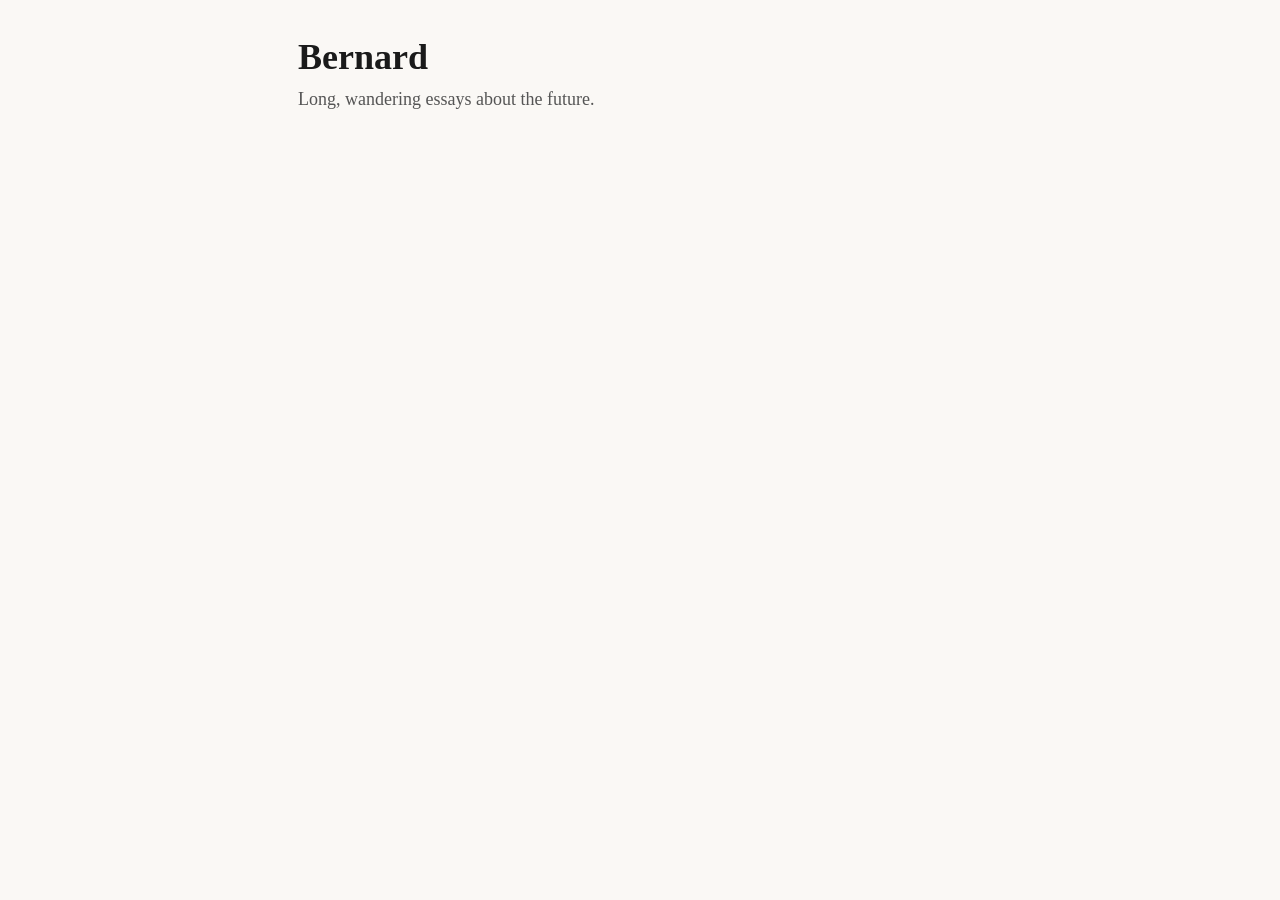
<file: index.html>
<!DOCTYPE html>
<html lang="en">
<head>
  <meta charset="utf-8">
  <meta name="viewport" content="width=device-width, initial-scale=1">
  <title>Bernard</title>
  <link rel="stylesheet" href="style.css">
</head>
<body>
  <main>
    <h1>Bernard</h1>
    <p class="tagline">Long, wandering essays about the future.</p>
    <ul class="essay-list">
      <!-- ESSAY_LIST: insert newest entries first, above this comment -->
    </ul>
  </main>
</body>
</html>
</file>
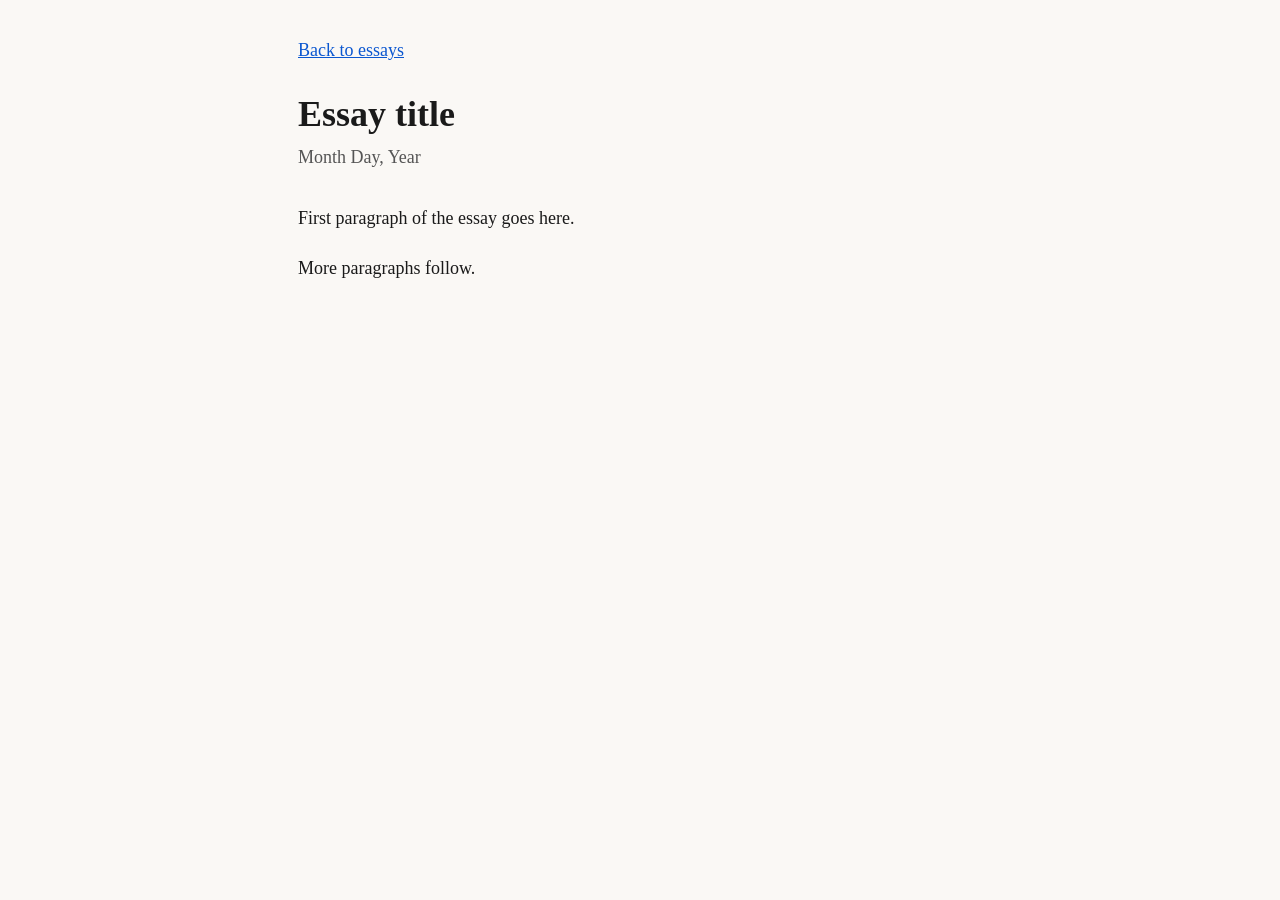
<file: essays/_template.html>
<!DOCTYPE html>
<html lang="en">
<head>
  <meta charset="utf-8">
  <meta name="viewport" content="width=device-width, initial-scale=1">
  <title>Essay title - Bernard</title>
  <link rel="stylesheet" href="../style.css">
</head>
<body>
  <main>
    <a class="back" href="../index.html">Back to essays</a>
    <article>
      <header>
        <h1>Essay title</h1>
        <p class="date"><time datetime="YYYY-MM-DD">Month Day, Year</time></p>
      </header>
      <p>First paragraph of the essay goes here.</p>
      <p>More paragraphs follow.</p>
    </article>
  </main>
</body>
</html>
</file>
<file: style.css>
:root {
  color-scheme: light dark;
  --bg: #faf8f5;
  --fg: #1a1a1a;
  --muted: #555;
  --link: #0b57d0;
}

@media (prefers-color-scheme: dark) {
  :root {
    --bg: #121212;
    --fg: #e8e6e3;
    --muted: #a0a0a0;
    --link: #8ab4f8;
  }
}

* {
  box-sizing: border-box;
}

html {
  font-size: 18px;
}

body {
  margin: 0;
  padding: 2rem 1.25rem 4rem;
  background: var(--bg);
  color: var(--fg);
  font-family: Georgia, "Times New Roman", Times, serif;
  line-height: 1.65;
}

main {
  max-width: 38rem;
  margin: 0 auto;
}

h1 {
  font-size: 2rem;
  font-weight: 700;
  line-height: 1.2;
  margin: 0 0 0.35rem;
}

.tagline {
  color: var(--muted);
  margin: 0 0 2rem;
}

.essay-list {
  list-style: none;
  padding: 0;
  margin: 0;
}

.essay-list li {
  margin: 0 0 0.85rem;
}

.essay-list a {
  color: var(--link);
  text-decoration: underline;
  text-underline-offset: 0.15em;
}

.essay-list time {
  display: block;
  color: var(--muted);
  font-size: 0.9rem;
  margin-top: 0.15rem;
}

.back {
  display: inline-block;
  margin-bottom: 1.5rem;
  color: var(--link);
}

article header {
  margin-bottom: 1.75rem;
}

article h1 {
  margin-bottom: 0.4rem;
}

article .date {
  color: var(--muted);
  margin: 0;
}

article p {
  margin: 0 0 1.1rem;
}
</file>
